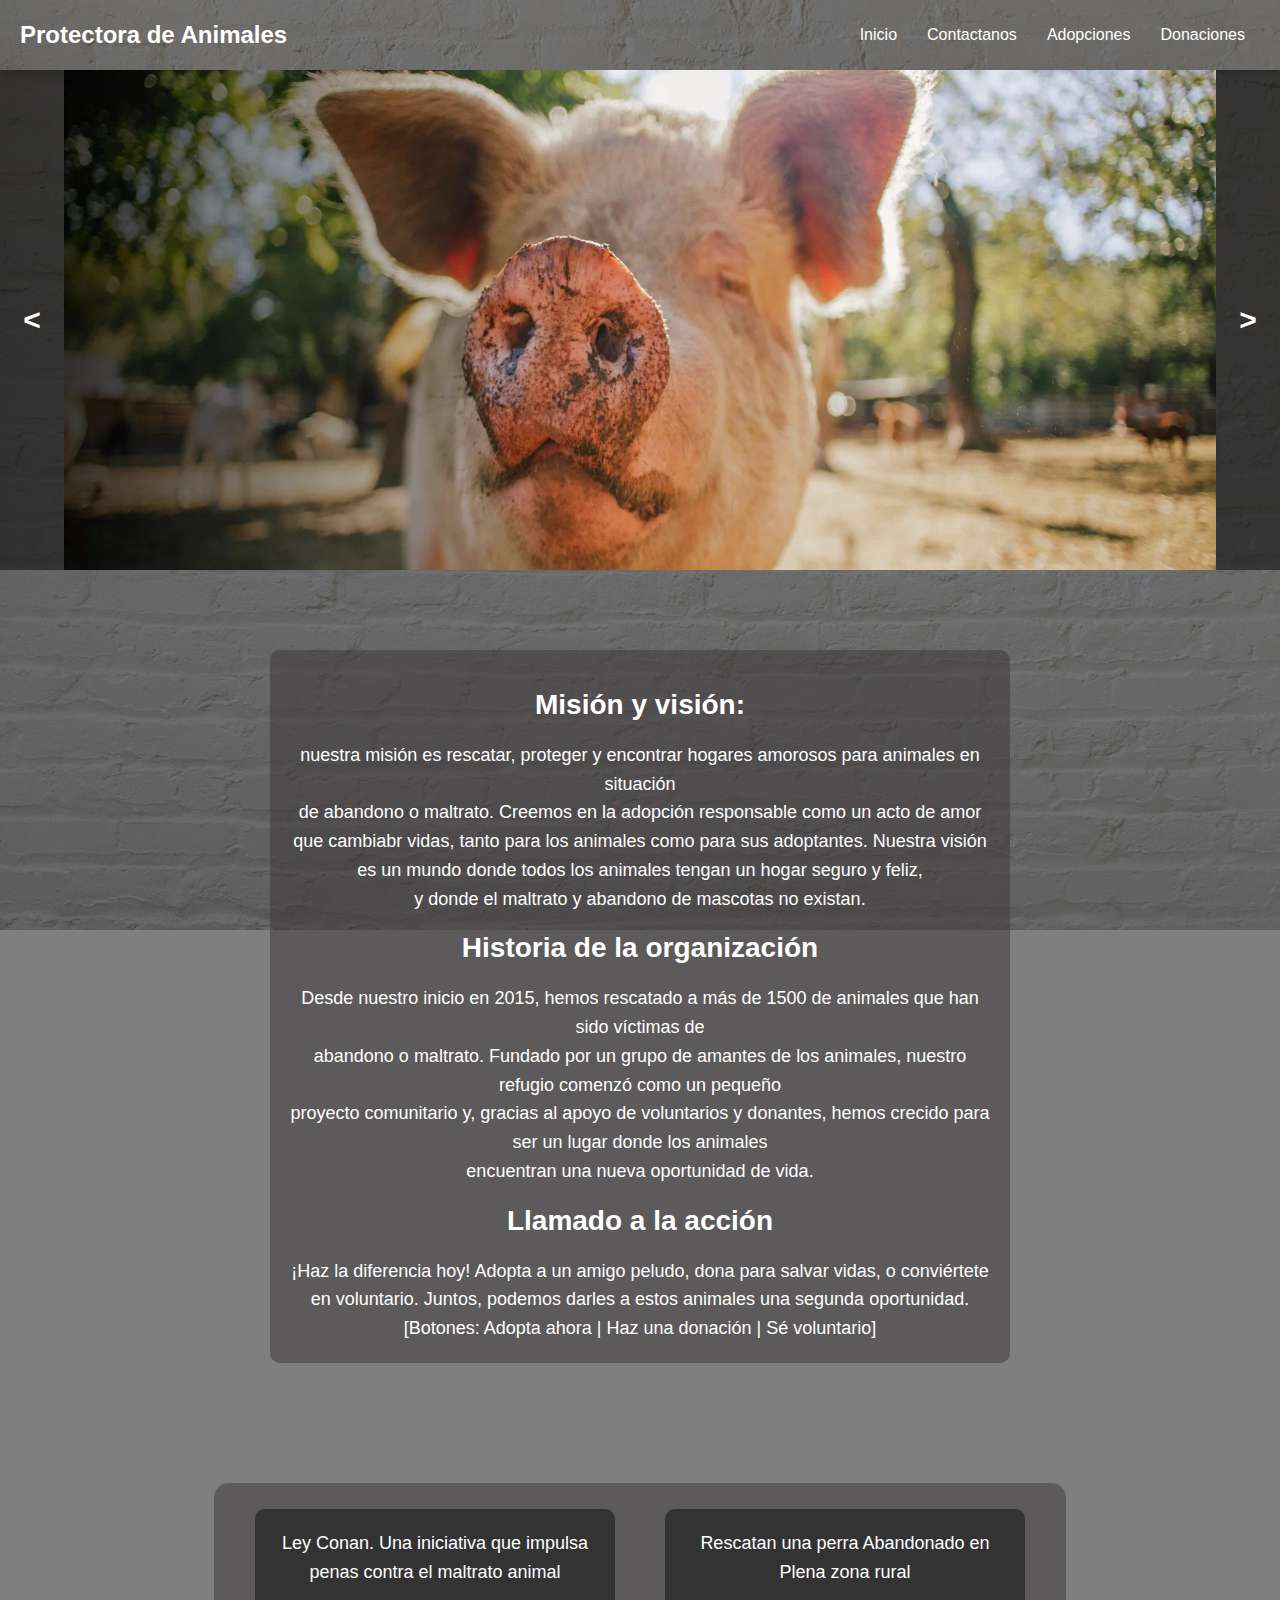
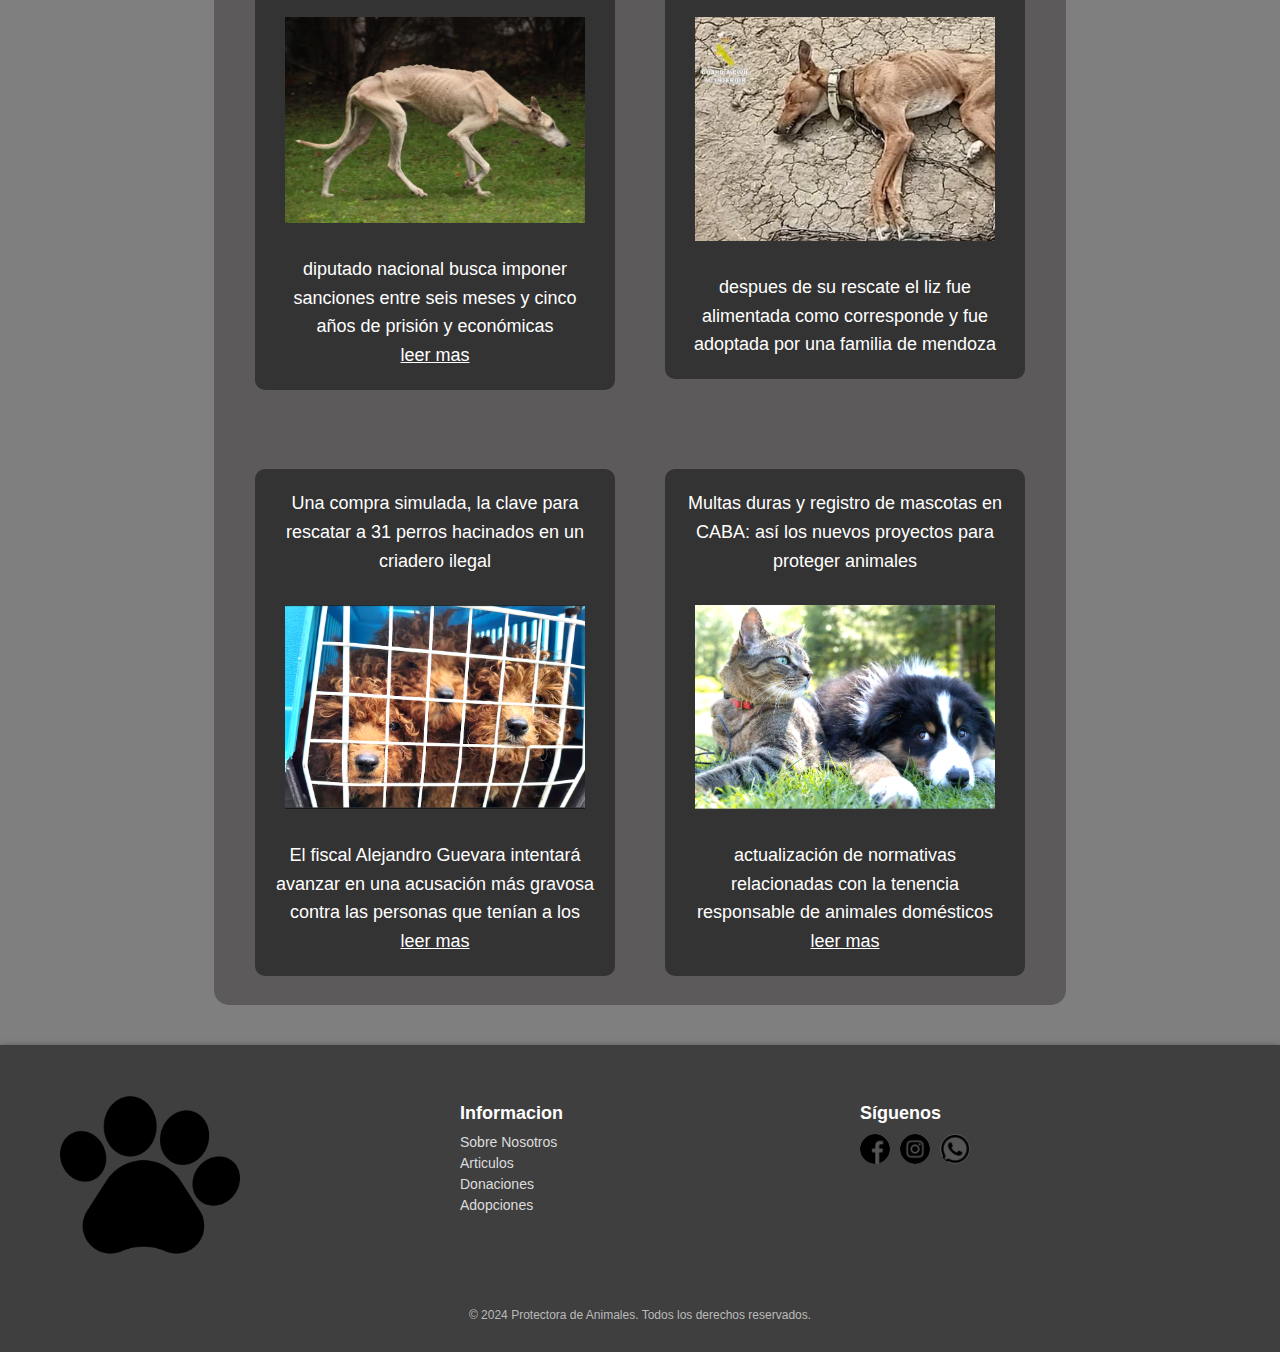
<file: index.html>
<!DOCTYPE html>
<html lang="en">
<head>
    <meta charset="UTF-8">
    <meta contenido="viewport" content="width=device-width, initial-scale=1.0">
    <title>Protectora de Animales</title>
    <link rel="stylesheet" href="/estilos/styles.css">
    <link rel="stylesheet" href="/estilos/articulos.css">
    <link rel="stylesheet" href="/estilos/carrusel.css">
    <link rel="stylesheet" href="/estilos/piePagina.css">
    <link rel="stylesheet" href="/estilos/cabecera.css">

    <link rel="icon" type="image/x-icon" href="/imagenes/logo/favicon.ico">



    
</head>
<body id="fondo">
    <header > 
       
        <nav class="navbar">

            <div class="logo">
                <a href="/index.html">Protectora de Animales</a>
            </div>
            <ul class="nav-links">
                <li><a href="/index.html">Inicio</a> </li>
                <li> <a href="#footer" id="contact-link">Contactanos</a></li>
                <li> <a href="/paginas/adopciones.html">Adopciones</a> </li>
                <li> <a href="/paginas/donaciones.html">Donaciones </a> </li>
            </ul>

        </nav> 
    </header>
    
      <div class="contenedor">

        <div class="botones">
            <div class="atras" > &#60 </div>

        </div>

        
            <img src="/imagenes/carrusel/img1.jpg" id="imagen" alt=""  >


        <div class="botones">
            <div class="adelante" > &#62 </div>

        </div>

      </div>
                
               


    <section id="sobreNosotros"> <!-- informacion de sitio-->
        
            <section >
                <article class="difuminado">
                    <h1 class="inicio-text">Misión y visión:</h1>
                    <p class="inicio-text">nuestra misión es rescatar, proteger y encontrar hogares amorosos para animales en situación <br>
                         de abandono o maltrato. Creemos en la adopción responsable como un acto de amor que cambiabr
                          vidas, tanto para los animales como para sus adoptantes. Nuestra visión es un mundo donde todos los animales tengan un hogar seguro y feliz,<br>
                           y donde el maltrato y abandono de mascotas no existan. </p>
            
                    <h1 class="inicio-text">Historia de la organización</h1>    
                    <p class="inicio-text">Desde nuestro inicio en 2015, hemos rescatado a más de 1500 de animales que han sido víctimas de <br>
                        abandono o maltrato. Fundado por un grupo de amantes de los animales, nuestro refugio comenzó como un pequeño <br>
                        proyecto comunitario y, gracias al apoyo de voluntarios y donantes, hemos crecido para ser un lugar donde los animales <br>
                         encuentran una nueva oportunidad de vida.</p>  
                         
                         <h1 class="inicio-text">Llamado a la acción</h1>
                         <p class="inicio-text">¡Haz la diferencia hoy! Adopta a un amigo peludo, dona para salvar vidas, o conviértete en voluntario. Juntos, podemos darles a estos animales una segunda oportunidad. [Botones: Adopta ahora | Haz una donación | Sé voluntario]
            
                         </p>
                </article>

            </section>
        
    </section>

   
    <section class="container" id="articulosvarios">

        <div class="box">   <!--articulo 1-->
            <article class="text-section">
                
                <p class="contenido">Rescatan una perra Abandonado en Plena zona rural</p>

                
                <img class="image" src="/imagenes/imagenes box/perro-zona-rural.png">

                <p>despues de su rescate el liz fue alimentada como corresponde y fue adoptada por una familia de mendoza</p>
            </article>
        </div>

        <div class="box">   <!--articulo 2-->
            <article class="text-section">
                
                <p class="contenido">Ley Conan. Una iniciativa que impulsa penas contra el maltrato animal</p>

                
                <img class="image" src="/imagenes/imagenes box/perro-desnutrido.png">

                <p>diputado nacional busca imponer sanciones entre seis meses y cinco años de prisión y económicas </p>
                <p><a href="https://www.lanacion.com.ar/sociedad/ley-conan-una-iniciativa-que-impulsa-penas-contra-el-maltrato-y-la-crueldad-animal-y-genera-debate-nid06072024/">leer mas</a></p>
            </article>
        </div>

        <div class="box">   <!--articulo 3-->
            <article class="text-section">
                
                <p class="contenido">Multas duras y registro de mascotas en CABA: así los nuevos proyectos para proteger animales</p>

                
                <img class="image" src="/imagenes/imagenes box/perro gato.png">

                <p>actualización de normativas relacionadas con la tenencia responsable de animales domésticos <a href="https://www.lanacion.com.ar/sociedad/multas-muy-duras-y-un-registro-de-mascotas-en-caba-asi-son-los-nuevos-proyectos-para-proteger-nid23082024/">leer mas</a></p>
            </article>
        </div>

        <div class="box">   <!--articulo 4-->
            <article class="text-section">
               

                <p class="contenido">Una compra simulada, la clave para rescatar a 31 perros hacinados en un criadero ilegal</p>

                
                <img class="image" src="/imagenes/imagenes box/perros-enjaulados.png">

                <p>El fiscal Alejandro Guevara intentará avanzar en una acusación más gravosa contra las personas que tenían a los <a href="https://www.lanacion.com.ar/seguridad/tras-una-investigacion-que-incluyo-una-compra-simulada-fueron-rescatados-31-perros-que-eran-nid08062024/">leer mas</a> </p>
            </article>
        </div>
        

    </section>


</section>



    

<footer id="footer">    <!--pie de pagina-->
    <div class="footer-container">
        <div class="footer-section">
            <img id="footerLogo" src="/imagenes/piePagina/huella.png" alt="">
        </div>
        <div class="footer-section">
            <h3>Informacion</h3>
            <ul>
                <li><a href="/index.html#sobreNosotros">Sobre Nosotros</a></li>
                <li><a href="/index.html#articulosvarios">Articulos</a></li>
                <li><a href="/paginas/donaciones.html">Donaciones</a></li>
                <li><a href="/paginas/adopciones.html">Adopciones</a></li>
            </ul>
        </div>
        <div class="footer-section">
            <h3>Síguenos</h3>
            <div class="social-icons">
                <a href="https://www.facebook.com"><img src="/imagenes/piePagina/facebook.png" alt="Facebook"></a>
                <a href="https://www.instagram.com"><img src="/imagenes/piePagina/instagram.png" alt="Instagram"></a>
                <a href="https://web.whatsapp.com"><img src="/imagenes/piePagina/whatsapp.png" alt="LinkedIn"></a>
            </div>
        </div>

    <div class="footer-bottom">
        <p>&copy; 2024 Protectora de Animales. Todos los derechos reservados.</p>
    </div>
</footer>

    <script src="scripts/carruselV2.js"></script>
    <script src="scripts/footer.js"></script>




</body>
</html>
</file>
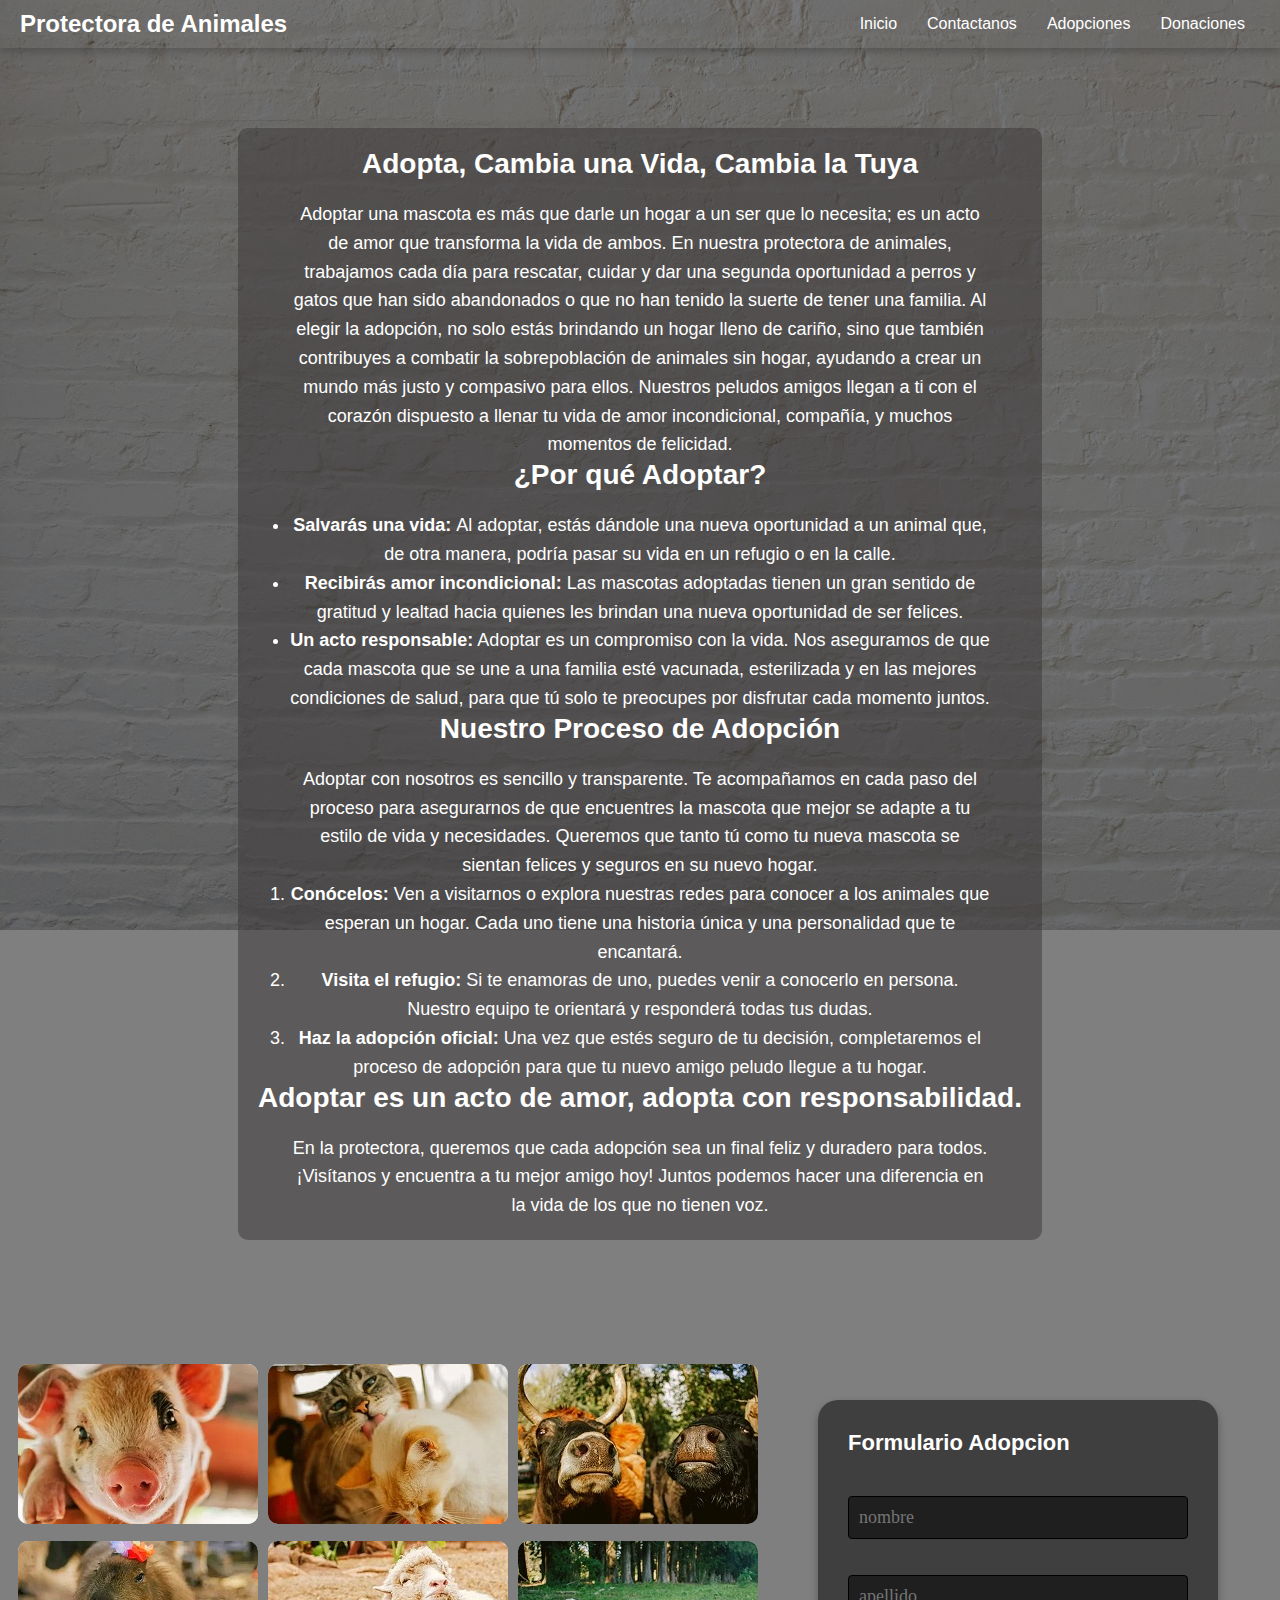
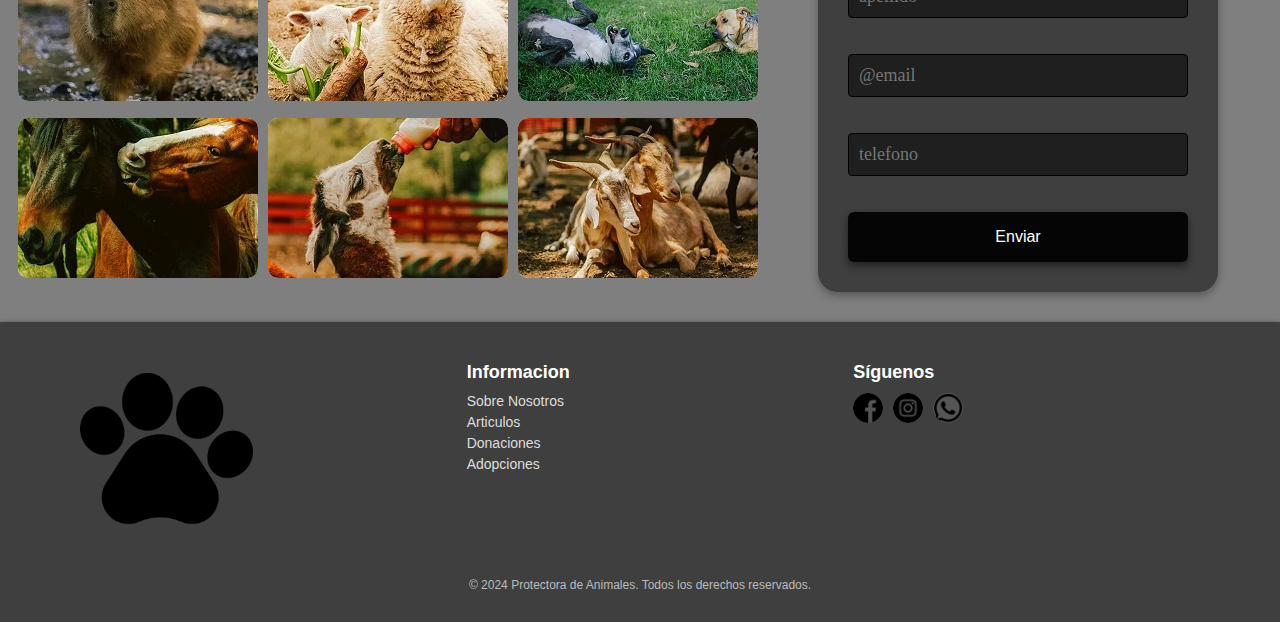
<file: paginas/adopciones.html>
<!DOCTYPE html>
<html lang="en">
<head>
    <meta charset="UTF-8">
    <meta name="viewport" content="width=device-width, initial-scale=1.0">
    <title>Adopciones</title>
    <link rel="stylesheet" href="/estilos/styles.css">
    <link rel="stylesheet" href="/estilos/articulos.css">
    <link rel="stylesheet" href="/estilos/formularios.css">
    <link rel="stylesheet" href="/estilos/piePagina.css">
    <link rel="stylesheet" href="/estilos/cabecera.css">
    <link rel="stylesheet" href="/estilos/tarjeta.css">
    <link rel="stylesheet" href="/estilos/mensajeEmergente.css">



    <link rel="icon" type="image/x-icon" href="/imagenes/logo/favicon.ico">

</head>
<body id="fondo">  
    <header > 
       
        <nav class="navbar">

            <div class="logo">
                <a href="/index.html">Protectora de Animales</a>
            </div>
            <ul class="nav-links">
                <li><a href="/index.html">Inicio</a> </li>
                <li> <a href="#footer" id="contact-link">Contactanos</a></li>
                <li> <a href="/paginas/adopciones.html">Adopciones</a> </li>
                <li> <a href="/paginas/donaciones.html">Donaciones </a> </li>
            </ul>

        </nav> 
    </header>
    

    


    <section >
        
        <section >
            <article  class="difuminado"><!--introduccion de pagina-->
                <h1 class="inicio-text">Adopta, Cambia una Vida, Cambia la Tuya</h1>
                <p class="inicio-text">Adoptar una mascota es más que darle un hogar a un ser que lo necesita;
                     es un acto de amor que transforma la vida de ambos. En nuestra protectora de animales,
                     trabajamos cada día para rescatar, cuidar y dar una segunda oportunidad a perros y gatos 
                     que han sido abandonados o que no han tenido la suerte de tener una familia.

                    Al elegir la adopción, no solo estás brindando un hogar lleno de cariño, sino que también
                    contribuyes a combatir la sobrepoblación de animales sin hogar, ayudando a crear un mundo más
                    justo y compasivo para ellos. Nuestros peludos amigos llegan a ti con el corazón dispuesto a llenar
                    tu vida de amor incondicional, compañía, y muchos momentos de felicidad.</p>
        
                <h1 class="inicio-text">¿Por qué Adoptar?</h1>    
                <ul>
                    <li>
                       <b> Salvarás una vida:  </b> Al adoptar, estás dándole una nueva oportunidad a un animal que, de otra manera,
                         podría pasar su vida en un refugio o en la calle.
                    </li>
                    <li>
                <b>Recibirás amor incondicional:</b>  Las mascotas adoptadas tienen un gran sentido de gratitud y lealtad hacia
                        quienes les brindan una nueva oportunidad de ser felices.
                    </li>
                    <li>
                    <b>Un acto responsable:</b>  Adoptar es un compromiso con la vida. Nos aseguramos de que cada mascota que se une a
                        una familia esté vacunada, esterilizada y en las mejores condiciones de salud, para que tú solo te preocupes
                        por disfrutar cada momento juntos.
                    </li>

                </ul>
                     
                <h1 class="inicio-text">Nuestro Proceso de Adopción</h1>
                     <p class="inicio-text">
                        Adoptar con nosotros es sencillo y transparente. Te acompañamos en cada paso del proceso para asegurarnos de 
                        que encuentres la mascota que mejor se adapte a tu estilo de vida y necesidades. Queremos que tanto tú como tu
                        nueva mascota se sientan felices y seguros en su nuevo hogar.
                     </p>

                     <ol>
                        <li>
                           <b> Conócelos:</b> Ven a visitarnos o explora nuestras redes para conocer a los animales que esperan un hogar. Cada uno 
                            tiene una historia única y una personalidad que te encantará.
                        </li>

                        <li> 
                            <b>Visita el refugio:</b> Si te enamoras de uno, puedes venir a conocerlo en persona. Nuestro equipo te orientará y responderá 
                            todas tus dudas.
                        </li>

                        <li>
                           <b>Haz la adopción oficial: </b>Una vez que estés seguro de tu decisión, completaremos el proceso de adopción para que tu nuevo amigo
                             peludo llegue a tu hogar. 
                        </li>
                     </ol>

                     <h1 class="inicio-text"> Adoptar es un acto de amor, adopta con responsabilidad.</h1>
                     <p class="inicio-text">
                        En la protectora, queremos que cada adopción sea un final feliz y duradero para todos. ¡Visítanos y encuentra a tu mejor amigo hoy! Juntos podemos
                         hacer una diferencia en la vida de los que no tienen voz.
                     </p>
            </article>

        </section>
    
</section>





<div class="formularioImagen">

    <div  class="conjuntoImagenes">

        <div class="columna" >

            <div class="tarjetasImagenes">
                <img src="/imagenes/tarjetero/puerco.jpg" alt="">
        
                <div class="tarjetero">
                    <p class="tarjeta__titulo">Pablo</p>
                    <p class="tarjeta__descripcion">Pablito fue traido por un grupo de rescatista de un matadero clandestino. Es muy simpatico y jugueton </p>
                </div>
            </div>
        
                <!--segunda imagen-->
        
                <div class="tarjetasImagenes">
                   <img src="/imagenes/tarjetero/capibara.jpg" alt="">
        
                    <div class="tarjetero">
                    <p class="tarjeta__titulo">Reina</p>
                    <p class="tarjeta__descripcion"> Es de Nordelta ,la encontramos en una calle del barrio con la patita rota. Hoy Reina recuperada disfruta de pasear</p>
                    </div>
                </div>
        
                <!--tercera imagen-->
        
                <div class="tarjetasImagenes">
                    <img src="/imagenes/tarjetero/cabaio.jpg" alt="">
        
                    <div class="tarjetero">
                    <p class="tarjeta__titulo">Negra y Morocha</p>
                    <p class="tarjeta__descripcion">Estas Yeguas fueron denunciadas por vecinos de la zona por el estado de desnutricion</p>
                    </div>
                </div>

        </div>

         <div class="columna" >
            
            <div class="tarjetasImagenes">
                <img src="/imagenes/tarjetero/michi.jpg" alt="">
        
                <div class="tarjetero">
                    <p class="tarjeta__titulo">Ciro y Persa</p>
                    <p class="tarjeta__descripcion">Dos hermanos que se encuentran ansiosos de cambiar la vida de una familia</p>
                </div>
                </div>
        
                <!--segunda imagen-->
        
                <div class="tarjetasImagenes">
                    <img src="/imagenes/tarjetero/oveja.jpg" alt="">
        
                    <div class="tarjetero">
                    <p class="tarjeta__titulo">Monica</p>
                    <p class="tarjeta__descripcion">Monica estaria encantada de tener una tia o tio que la Apadrine</p>
                    </div>
                </div>
        
                <!--tercera imagen-->
        
                <div class="tarjetasImagenes">
                    <img src="/imagenes/tarjetero/bichito.jpg" alt="">
        
                    <div class="tarjetero">
                    <p class="tarjeta__titulo">Tito</p>
                    <p class="tarjeta__descripcion"> Tito el mas pequeño que nos acompaña </p>
                    </div>
                </div>

        </div>

        <div class="columna" >
            
            <div class="tarjetasImagenes">
                <img src="/imagenes/tarjetero/vaca.jpg" alt="">
        
                <div class="tarjetero">
                    <p class="tarjeta__titulo">Toro</p>
                    <p class="tarjeta__descripcion">Paso toda su vida en un pequeño corral.Un dia un grupo de rescatista llego y Toro descubrio la bondad de manos humanas</p>
                </div>
                </div>
        
                <!--segunda imagen-->
        
                <div class="tarjetasImagenes">
                   <img src="/imagenes/tarjetero/perroviejito.jpg" alt="">
        
                    <div class="tarjetero">
                    <p class="tarjeta__titulo">Gordo y Barbucha</p>
                    <p class="tarjeta__descripcion">Perros callejeros rescatados .Aprendieron a confiar y jugar sin miedo</p>
                    </div>
                </div>
        
                <!--tercera imagen-->
        
                <div class="tarjetasImagenes">
                   <img src="/imagenes/tarjetero/mascabritos.jpg" alt="">
        
                    <div class="tarjetero">
                    <p class="tarjeta__titulo">Kike y Felipe</p>
                    <p class="tarjeta__descripcion">Ambos convivian en excelentes condiciones en una granja.Tras fallecer su antiguo dueño ,fueron acogidos por nuestro equipo</p>
                    </div>
                </div>

        </div>

        

  

    </div>


    <div class="form-registro">
            <form id="form-registro" novalidate autocomplete="off">
                <h4>Formulario Adopcion</h4>
                <input class="controls" type="text" name="name" id="name" placeholder="nombre" required>
                <span class="error" id="nameError"></span>

                <input class="controls" type="text" name="apellido" id="apellido" placeholder="apellido" required>
                <span class="error" id="apellidoError"></span>

                <input class="controls" type="email" name="email" id="email" placeholder="@email" >
                <span class="error" id="emailError"></span>

                <input class="controls" type="tel" name="telefono" id="telefono" placeholder="telefono" maxlength="11" required>
                <span class="error" id="telefonoError"></span>


                <input class="boton" type="submit" value="Enviar">
                
            </form>
            
            
    </div>

        
    <div class="feedback" id="feedback" style="font-style: italic;"> En breve estaremos estaremos en contacto <span id="nombre-feedback"></span> nos comunicaremos a tu numero de telefono <span id="telefono-feedback"></span>  </div>

    

      

        

    </div>
</div>




    <footer id="footer"><!--pie de pagina-->
        <div class="footer-container">
            <div class="footer-section">
                <img id="footerLogo" src="/imagenes/piePagina/huella.png" alt="">
            </div>
            <div class="footer-section">
                <h3>Informacion</h3>
                <ul>
                    <li><a href="/index.html#sobreNosotros">Sobre Nosotros</a></li>
                    <li><a href="/index.html#articulosvarios">Articulos</a></li>
                    <li><a href="/paginas/donaciones.html">Donaciones</a></li>
                    <li><a href="/paginas/adopciones.html">Adopciones</a></li>
                </ul>
            </div>
            <div class="footer-section">
                <h3>Síguenos</h3>
                <div class="social-icons">
                    <a href="https://www.facebook.com"><img src="/imagenes/piePagina/facebook.png" alt="Facebook"></a>
                    <a href="https://www.instagram.com"><img src="/imagenes/piePagina/instagram.png" alt="Instagram"></a>
                    <a href="https://web.whatsapp.com"><img src="/imagenes/piePagina/whatsapp.png" alt="LinkedIn"></a>
                </div>
            </div>

        <div class="footer-bottom">
            <p>&copy; 2024 Protectora de Animales. Todos los derechos reservados.</p>
        </div>
    </footer>






    <script src="/scripts/footer.js"></script>
    <script src="/scripts/formulario.js"></script>
    <!--   <script src="/scripts/mensajeEmergente.js"></script> 
 -->
    
</body>
</html>
</file>
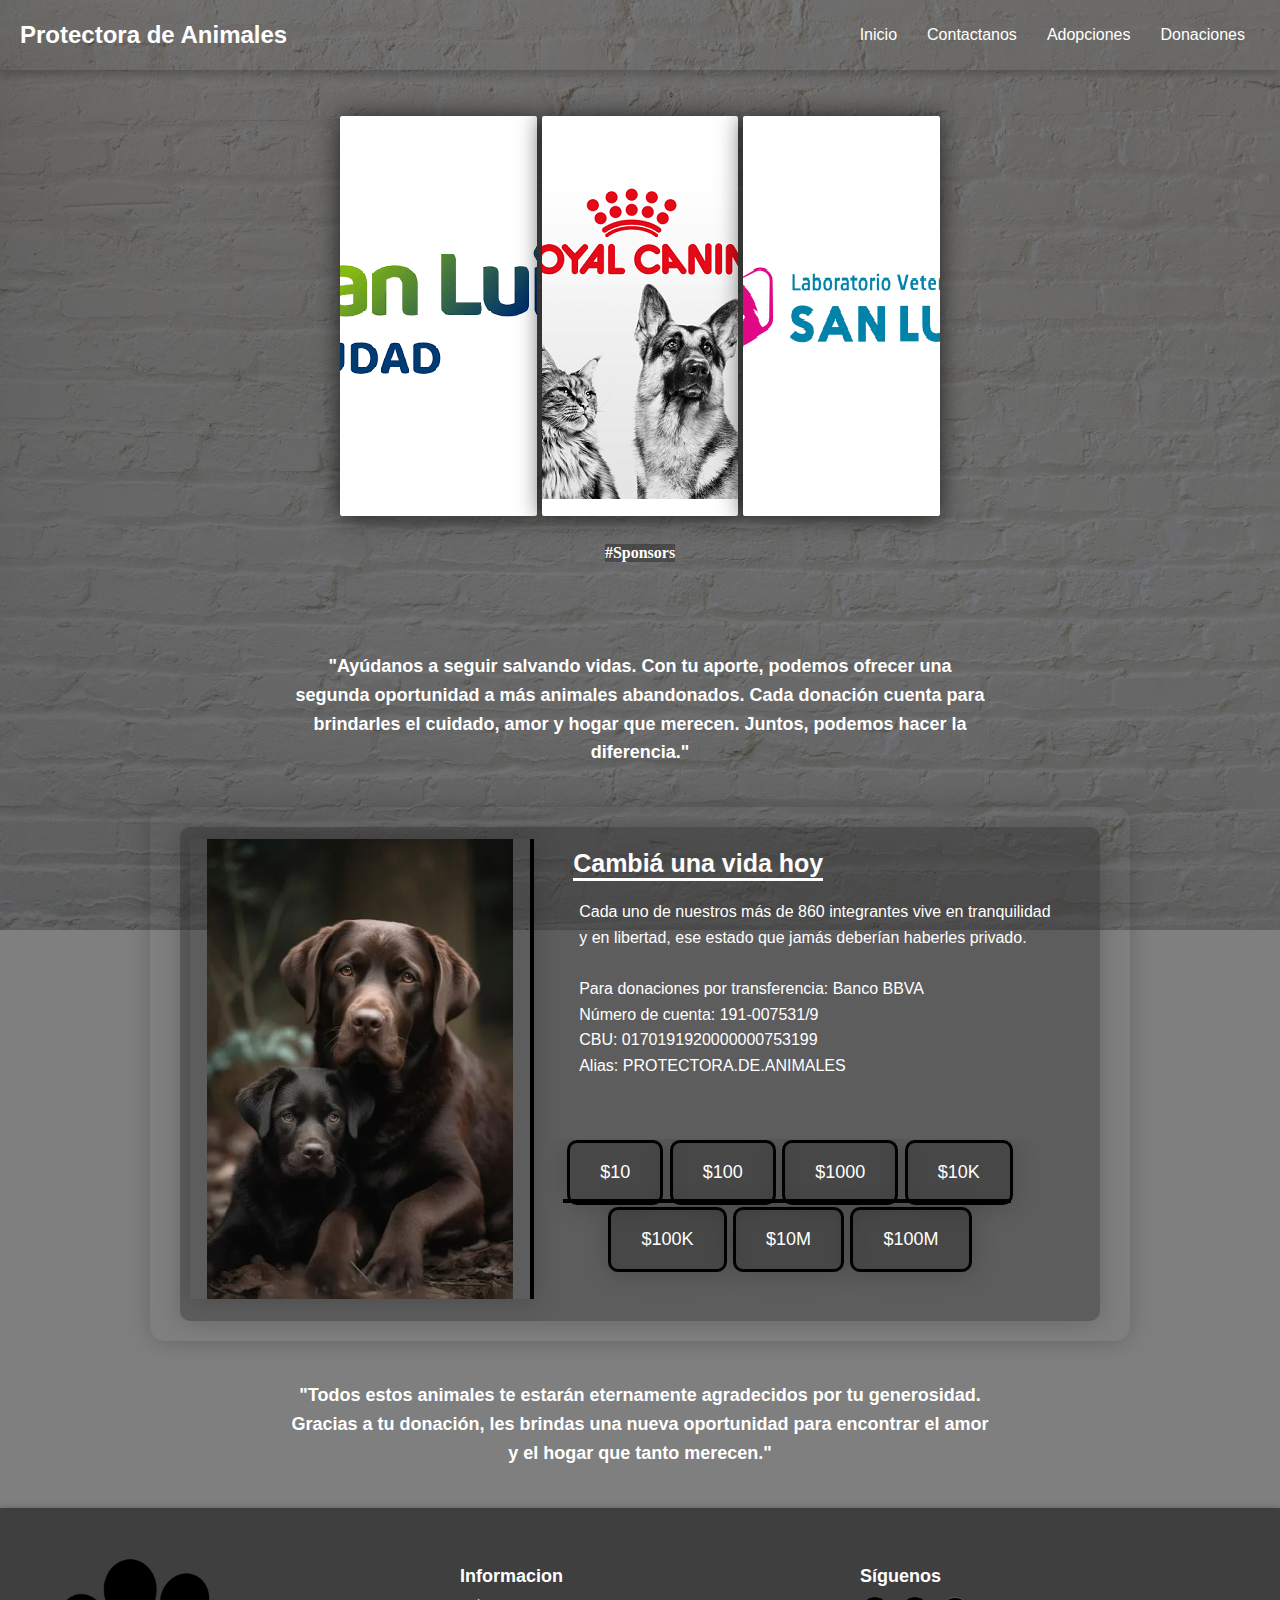
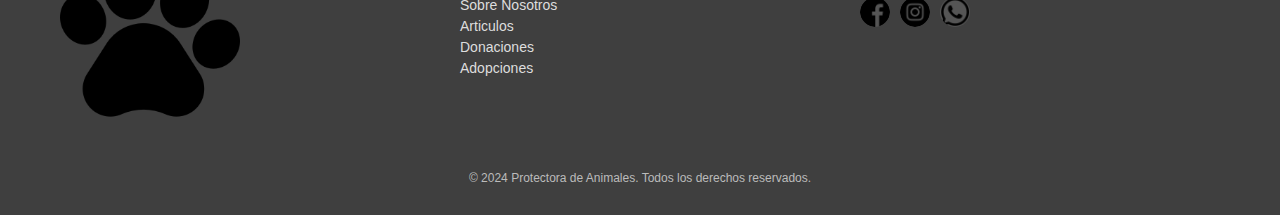
<file: paginas/donaciones.html>
<!DOCTYPE html>
<html lang="en">
<head>
    <meta charset="UTF-8">
    <meta name="viewport" content="width=device-width, initial-scale=1.0">
    <title>Donaciones</title>
    <link rel="stylesheet" href="/estilos/styles.css">
    <link rel="stylesheet" href="/estilos/carrusel.css">
    <link rel="stylesheet" href="/estilos/piePagina.css">
    <link rel="stylesheet" href="/estilos/cabecera.css">
     <link rel="stylesheet" href="/estilos/tarjeta2.css">
     <link rel="stylesheet" href="/estilos/tarjetaHover.css">

    
</head>
<body id="fondo" >
    <header> 
       
        <nav class="navbar">  <!--navegador-->

            <div class="logo">
                <a href="/index.html">Protectora de Animales</a>
            </div>
            <ul class="nav-links">
                <li><a href="/index.html">Inicio</a> </li>
                <li> <a href="#footer" id="contact-link">Contactanos</a></li>
                <li> <a href="/paginas/adopciones.html">Adopciones</a> </li>
                <li> <a href="/paginas/donaciones.html">Donaciones </a> </li>
                
            </ul>

        </nav> 
    </header>

    <section>

    </section>

    <div class="tarjetaHover">
        <a href="https://sanluislaciudad.gob.ar/"><img src="/imagenes/tarjetero/municipal.png" alt=""></a>
        <a href="https://www.royalcanin.com/ar"><img src="/imagenes/tarjetero/royal.png" alt=""></a>
        <a href="https://labsanluis.cl/"><img src="/imagenes/tarjetero/veterinaria.png" alt=""></a>
    </div>

    <h4 style="font-family: cursive;     background-color: rgba(0, 0, 0, 0.3);
">#Sponsors</h4>

    <section style="padding-top: 50px;">
        <p>

            <b>"Ayúdanos a seguir salvando vidas. Con tu aporte, podemos ofrecer una segunda oportunidad
             a más animales abandonados. Cada donación cuenta para brindarles el cuidado, amor y hogar que
              merecen. Juntos, podemos hacer la diferencia."
            
            </b> </p>
    </section>
   

    <section class="contenedor">

        <div class="card">   
            <div class="card_image">
                <a><img class="image" src="/imagenes/tarjetero/perritos.webp" alt=""></a>
            </div>
            <div class="card_text">

                <h3>Cambiá una vida hoy</h3>
                <p>Cada uno de nuestros más de 860 integrantes vive en tranquilidad y en libertad, ese estado que jamás deberían haberles privado. <br></tr>
                    <br>
                    Para donaciones por transferencia: Banco BBVA <br>
                    Número de cuenta: 191-007531/9 <br>
                    CBU: 0170191920000000753199 <br>
                    Alias: PROTECTORA.DE.ANIMALES</p>
                

            </div>

            <div class="buttons">    
                
                <button class="button"><p class="dinero">$10</p></button>
                <button class="button"><p class="dinero">$100</p></button>
                <button class="button"><p class="dinero">$1000</p></button>
                <button class="button"><p class="dinero">$10K</p></button>
                <button class="button"><p class="dinero">$100K</p></button>
                <button class="button"><p class="dinero">$10M</p></button>
                <button class="button"><p class="dinero">$100M</p></button>
            </div>
            
        </div>

     
       
    </section>



    <section>
        <p><b>"Todos estos animales te estarán eternamente agradecidos por tu generosidad. 
            Gracias a tu donación, les brindas una nueva oportunidad para encontrar el amor
             y el hogar que tanto merecen."</b></p>
    </section>


    

    <footer id="footer"> <!-- pie de pagina-->
        <div class="footer-container">
            <div class="footer-section">
                <img id="footerLogo" src="/imagenes/piePagina/huella.png" alt="">
            </div>
            <div class="footer-section">
                <h3>Informacion</h3>
                <ul>
                    <li><a href="/index.html#sobreNosotros">Sobre Nosotros</a></li>
                    <li><a href="/index.html#articulosvarios">Articulos</a></li>
                    <li><a href="/paginas/donaciones.html">Donaciones</a></li>
                    <li><a href="/paginas/adopciones.html">Adopciones</a></li>
                </ul>
            </div>
            <div class="footer-section">
                <h3>Síguenos</h3>
                <div class="social-icons">
                    <a href="https://www.facebook.com"><img src="/imagenes/piePagina/facebook.png" alt="Facebook"></a>
                    <a href="https://www.instagram.com"><img src="/imagenes/piePagina/instagram.png" alt="Instagram"></a>
                    <a href="https://web.whatsapp.com"><img src="/imagenes/piePagina/whatsapp.png" alt="LinkedIn"></a>
                </div>
            </div>

        <div class="footer-bottom">
            <p>&copy; 2024 Protectora de Animales. Todos los derechos reservados.</p>
        </div>
    </footer>

    <script src="/scripts/carruselV2.js"></script>
    <script src="/scripts/footer.js"></script>
    <script src="/scripts/formulario.js"></script>
</body>
</html>
</file>
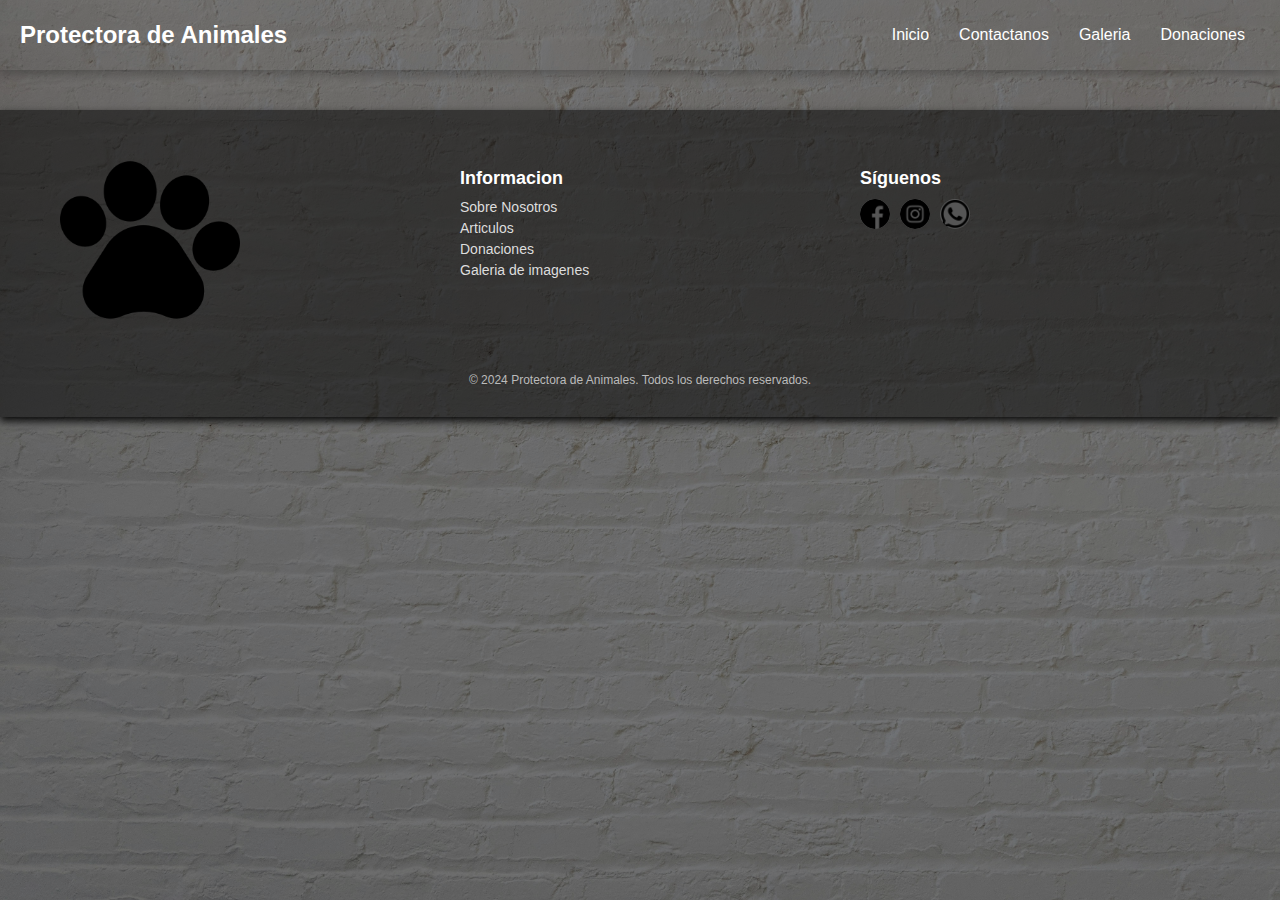
<file: paginas/galeria.html>
<!DOCTYPE html>
<html lang="en">
<head>
    <meta charset="UTF-8">
    <meta name="viewport" content="width=device-width, initial-scale=1.0">
    <title>Galeria</title>
    <link rel="stylesheet" href="/estilos/piePagina.css">
    <link rel="stylesheet" href="/estilos/styles.css">
    <link rel="stylesheet" href="/estilos/cabecera.css">

    <link rel="icon" type="image/x-icon" href="/imagenes/logo/favicon.ico">


</head>
<body id="fondo">
    <header > <!--navegador-->
       
        <nav class="navbar">

            <div class="logo">
                <a href="#footer">Protectora de Animales</a>
            </div>
            <ul class="nav-links">
                <li><a href="/index.html">Inicio</a> </li>
                <li> <a href="#footer" id="contact-link">Contactanos</a></li>
                <li> <a href="/paginas/galeria.html">Galeria</a> </li>
                <li> <a href="/paginas/donaciones.html">Donaciones </a> </li>
            </ul>

        </nav> 
    </header>
    
    <section> <!--formulario de donaciones-->
        
    </section>


    <footer id="footer"><!--pie de pagina-->
        <div class="footer-container">
            <div class="footer-section">
                <img id="footerLogo" src="/imagenes/piePagina/huella.png" alt="">
            </div>
            <div class="footer-section">
                <h3>Informacion</h3>
                <ul>
                    <li><a href="/index.html#sobrenosotros">Sobre Nosotros</a></li>
                    <li><a href="/index.html#articulosvarios">Articulos</a></li>
                    <li><a href="/paginas/donaciones.html">Donaciones</a></li>
                    <li><a href="#">Galeria de imagenes</a></li>
                </ul>
            </div>
            <div class="footer-section">
                <h3>Síguenos</h3>
                <div class="social-icons">
                    <a href="https://www.facebook.com"><img src="/imagenes/piePagina/facebook.png" alt="Facebook"></a>
                    <a href="https://www.instagram.com"><img src="/imagenes/piePagina/instagram.png" alt="Instagram"></a>
                    <a href="https://web.whatsapp.com"><img src="/imagenes/piePagina/whatsapp.png" alt="LinkedIn"></a>
                </div>
            </div>

        <div class="footer-bottom">
            <p>&copy; 2024 Protectora de Animales. Todos los derechos reservados.</p>
        </div>
    </footer>

    <script src="/scripts/footer.js"></script>

</body>
</html>
</file>
<file: estilos/styles.css>
*{
    color: #fff;
    font-family:'Lucida Sans', 'Lucida Sans Regular', 'Lucida Grande', 'Lucida Sans Unicode', Geneva, Verdana, sans-serif;
    scrollbar-width: none;

}

body {
    margin: 0;
    padding: 0;
    background-color: #1e1e1e; /* Fondo oscuro */
    justify-items: center;
    

}


#fondo {
    /*background-image: url(/imagenes/fondos/patitas-fondo.png);*/
    /*background: linear-gradient(90deg, #243b55, #141e30);
   */
   
   
    background: url('/imagenes/fondos/joe-woods-4Zaq5xY5M_c-unsplash.jpg') no-repeat center center fixed;
    background-size: cover;
    background-color: rgba(0, 0, 0, 0.5); /* Capa de oscurecimiento */
    background-blend-mode: darken; /* Mezcla la capa oscura con la imagen */
    color: #ffffff; /* Texto blanco para contraste */

}




/* Section styles */
section {
    text-align: center;
    
    margin: 40px 0;

}

section h1 {
    font-size: 28px;
    margin-bottom: 20px;
}

section p {
    font-size: 18px;
    max-width: 700px;
    margin: 0 auto;
    line-height: 1.6;
    
}

section ul{
    font-size: 18px;
    max-width: 700px;
    margin: 0 auto;
    line-height: 1.6;
}

section ol{
    font-size: 18px;
    max-width: 700px;
    margin: 0 auto;
    line-height: 1.6;
}

/* Botones */
button {
    background-color: #8e44ad;
    border: none;
    padding: 15px 30px;
    color: white;
    font-size: 16px;
    cursor: pointer;
    border-radius: 5px;
    margin: 20px 10px;
    transition: background-color 0.3s ease;
}

button:hover {
    background-color: #252222f0;
}

/* Aside and Article */
aside, article {
    background-color: #333;
    padding: 20px;
    margin: 20px;
    border-radius: 10px;
}

/* aside h2, article h2 {
    color: #f39c12; /* Color naranja dorado */



.inicio-text {
    /*color: #060606;*/
    color: #fff;

    
}

.difuminado {

    background-color: rgba(57, 54, 54, 0.5)

}

.container {
    background-color: rgba(57, 54, 54, 0.5);
    padding: 1px;
    align-items: stretch;
    border-radius: 15px;
    display: flex;
    flex-direction: row-reverse;
    flex-wrap: wrap;
    justify-content: center;
    
    width: 850px;
}

.box {
    font-size: 10px;
    text-align: center;
    margin: 5px;
    

    width: 400px;
    height: 550px;
}

.box :hover {
   cursor: pointer;
   transform: scale(1.05,1.05);
   transition: transform 0.3s ease;
}

.formularioImagen{

    width: 100%;
    margin: 20px;
    padding:10px;
    display: flex;
    flex-wrap: wrap;

}
.conjuntoImagenes{
    width: 60%;
    display: flex;

    padding: 10px;

    justify-content: center;
    gap: 10px;

}


 .columna{
    display: flex;
    flex-wrap: wrap;
    justify-content: center;
    align-items: center;
    gap: 10px;
}
</file>
<file: estilos/articulos.css>
/* Estilo general del cuerpo */
body {
    display: flex;
    flex-direction: column;
    justify-content: center;
    align-items: center;
    
    margin: 0;
    font-family: Arial, sans-serif;
    

}

.section-articulos {
    background-color:#2c3e50 ;
    

}



.image {
    width: 300px;
    overflow: hidden;
    padding-bottom: 30px;
}



.titulo {
    box-sizing: border-box;
    max-width: 400px;
}

.contenido  {
    padding-bottom: 30px;
}
</file>
<file: estilos/carrusel.css>
#imagen{
    height: 500px;
    
}
 .contenedor img{

    width: 90%;

}


.contenedor{


     
    width: 100%;
    display: flex;

   
    
}



.botones{
    display: flex;
    align-items: center;
    justify-content: center;

    font-size: 30px;
    width: 70px;
    height: 500px;
    line-height: 70px;
    background-color: rgba(0, 0,0,0.5);
    text-align: center;
    
    font-weight: bold;

    color: #fff;
    -webkit-transition: all .3s ease;
    -o-transition: all .3s ease;
    transition: all .3s ease;

}


.botones:hover{
    cursor: pointer;

}
.atras{
left: 2%; 

}
.adelante{
right: 2%;
}

.atras:hover{
    color: #f0a500;

}

.adelante:hover{
    color: #f0a500;

}

/*
.section-carrusel{
    
    border: 2px solid red;
}

.contenedor{
    border: 2px solid violet;
    display: flex;
    
    align-items:center;

    width: 100%;


}

.botones{
    border: 2px solid rgb(255, 247, 0);
}

.botones:hover{
    cursor: pointer;
    transform: scale(1.2,1.2);
}

#imagen{
    border: 4px solid green;
}
*/

/*
 .section-carrusel{
    display: flex;
    flex-direction: row;
    margin-top: 20px;
    gap: 20px;
    padding-left: 10px;
    padding-right: 10px;
}
div .contenedor{
    flex: 1;
    width: 50%;
    position: relative;
    height: 500px;
    border-radius: 20px;
    height: 600px;

}
.botones{
    z-index: 1;
    font-size: 30px;
    width: 70px;
    height: 30%;
    line-height: 70px;
    background-color: rgba(0,0,0,0.7);
    text-align: center;
    font-weight: 900;
    position: absolute;
    color:  #fff;
    box-shadow: 0 0 10px rgba(2, 2, 2, 0.6);
    -webkit-transition: all .3s ease;
    -o-transition: all .3s ease;
    transition: all .3s ease;
}
.botones:hover{
    cursor: pointer;
    transform: scale(1.2,1.2);
}
#imagen{
    border-radius: 20px;
    width: 100%;
    height: 100%;
    opacity: 0.9;

}
.adelante{
    left: 2%;
    top: calc(50% - 70px);

}
.atras{
    right: 2%;
    top: calc(50% - 70px);

}*/
</file>
<file: estilos/piePagina.css>
footer {
    background-color: rgba(0, 0, 0, 0.5);
    color: #fff;
    padding: 20px 0;
    font-size: 14px;
    width: 100%;
    box-shadow: 0 4px 8px rgba(0, 0, 0, 0.9);
}

.footer-container {
    display: flex;
    flex-wrap: wrap;
    justify-content: space-between;
    max-width: 1200px;
    margin: auto;
    padding: 0 20px;
}

.footer-section {
    flex: 1;
    min-width: 250px;
    margin: 20px ;
}

#footerLogo{
    width: 50%;
    height: auto;
}

.footer-section h3 {
    font-size: 18px;
    margin-bottom: 10px;
}

.footer-section p, .footer-section ul, .footer-section form {
    margin: 0;
    padding: 0;
}

.footer-section ul {
    list-style: none;
}

.footer-section ul li {
    margin-bottom: 5px;
}

.footer-section ul li a {
    color: #ddd;
    text-decoration: none;
}

.footer-section ul li a:hover {
    text-decoration: underline;
    color: #9a9589;

}

.social-icons {
    display: flex;
    gap: 10px;
}



.social-icons a {
    display: inline-block;
    width: 30px;
    height: 30px;
    background-color: #555;
    border-radius: 50%;
    text-align: center;
    line-height: 30px;
}

.social-icons a img {
    width: 100%;
    height: auto;
    border-radius: 50%;
}

.footer-section form {
    display: flex;
    gap: 5px;
    margin-top: 10px;
}

.footer-section input {
    flex: 1;
    padding: 8px;
    border: none;
    border-radius: 5px;
}

.footer-section button {
    padding: 8px;
    background-color: #555;
    border: none;
    border-radius: 5px;
    cursor: pointer;
    color: #fff;
}

.footer-section button:hover {
    background-color: #777;
}

.footer-bottom {
    width: 100%;

    text-align: center;
    padding: 10px;
    margin-top: 10px;
}

.footer-bottom p {
    margin: 0;
    font-size: 12px;
    color: #bbb;
}
</file>
<file: estilos/cabecera.css>
/* Estilo general del header */
header {
    height: auto;
    width: 100%;
    padding: 10px 0;
    box-shadow: 0 4px 8px rgba(0, 0, 0, 0.2);
}

/* Navbar */
.navbar {
    display: flex;
    justify-content: space-between;
    align-items: center;
    max-width: 1600px;
    margin: 0 auto;
    padding: 0 20px;
}

.logo img{
    height: 70px;
    box-shadow: 0 4px 8px rgba(0, 0, 0, 0.2);

}

/* Logo */
.logo a {
    text-decoration: none;
    color: #fff;
    font-size: 24px;
    font-weight: bold;
}

/* Estilo de las listas */
.nav-links {
    list-style: none;
    display: flex;
}

.nav-links li {
    margin: 0 15px;
}

.nav-links a {
    text-decoration: none;
    color: #fff;
    font-size: 16px;
    transition: color 0.3s ease;
}

.nav-links a:hover {
    color: #9a9589;
}
</file>
<file: estilos/formularios.css>
*{
    margin: 0;
    padding: 0;
    box-sizing: border-box;
}

.form-registro {
    width: 400px;
    background-color: rgba(0, 0, 0, 0.5);

    padding: 30px;
    margin: auto;
    margin-top: 50px;
    border-radius: 20px;
    text-align: center;
    box-shadow: 0 4px 8px rgba(0, 0, 0, 0.3);


}

.form-registro h4 {
    font-size: 22px;
    margin-bottom: 20px;
}

.controls {
    width: 100%;
    background-color: rgba(0, 0, 0, 0.5);
    margin-top: 20px;

    padding: 10px;
    border-radius: 4px;
    margin-bottom: 16px;
    border: 1px solid rgb(0, 0, 0);
    font-family: 'calibri';
    font-size: 18px;

}

.form-registro p {
    height: 40px;
    text-align: center;
    font-size: 18px;
    margin-bottom: 30px;

}

.form-registro a {
    color: white;
    text-decoration: none;
}

.form-registro a:hover {
    color: white;
    text-decoration: underline;
}

.form-registro .boton {
    width: 100%;
    background-color: rgb(5, 5, 6) ;
    border: none;
    padding: 16px;
    font-size: 16px;
    border-radius: 6px;
    box-shadow: 0 4px 8px rgba(0, 0, 0, 0.5);

}

.boton:hover{
    background-color: #0000009d;

}


.feedback {
    
    margin-top: 15px;
    padding: 10px;
    height: auto;
    width: 100%;
    display: none;  
    text-align-last: center;
    border-radius: 15px;
    background-color: rgba(0, 0, 0, 0.5);
    position: relative;
    align-content: center;
    align-items: center;
    justify-content: center;
    justify-items: center;

}
.feedback p {
    /*
    margin-top: 15px;
    margin-bottom: 15px;*/
}

.error span {
    
    padding: 16px;

    
}

.error  {
    color: rgb(224, 12, 12);

}

.boton {
    margin-top: 20px;
}

#form-registro{
    text-align: left;
   
}
</file>
<file: estilos/tarjeta.css>
/* From Uiverse.io by gharsh11032000 */ 
.tarjetasImagenes {
    gap: 10px;

    position: relative;
    width: 240px;
    height: 160px;
    background-color: #f2f2f2;
    border-radius: 10px;
    display: flex;
    align-items: center;
    justify-content: center;
    overflow: hidden;
    perspective: 1000px;
    transition: all 0.6s cubic-bezier(0.175, 0.885, 0.32, 1.275);
  }
  
  .tarjetasImagenes svg {
    width: 48px;
    fill: #333;
    transition: all 0.6s cubic-bezier(0.175, 0.885, 0.32, 1.275);
  }
  
  .tarjetasImagenes:hover {
    transform: scale(1.05);
    box-shadow: 0 8px 16px rgba(255, 255, 255, 0.2);
  }
  
  .tarjetero {

    position: absolute;
    top: 0;
    left: 0;
    width: 100%;
    height: 100%;
    padding: 20px;
    box-sizing: border-box;
    background-color: #f2f2f2;
    transform: rotateX(-90deg);
    transform-origin: bottom;
    transition: all 0.6s cubic-bezier(0.175, 0.885, 0.32, 1.275);
  }
  
  .tarjetasImagenes:hover .tarjetero {
    transform: rotateX(0deg);
  }
  
  .tarjeta__titulo {
    margin: 0;
    font-size: 24px;
    color: #333;
    font-weight: 700;
  }
  
  .tarjetasImagenes:hover img {
    scale: 0;
  }
  
  .tarjeta__descripcion {
    margin: 10px 0 0;
    font-size: 14px;
    color: #777;
    line-height: 1.4;
  }
</file>
<file: estilos/mensajeEmergente.css>
/* .modelo {
    display: none; 
    position: fixed;
    top: 50%;
    left: 50%;
    transform: translate(-50%, -50%);
    background-color:rgba (0, 0, 0, 0.2);
    padding: 20px;
    border-radius: 8px;
    box-shadow: 0 4px 8px rgba(0, 0, 0, 0.2);
    z-index: 1000;
    width: 300px;
    text-align: center;
}

.mensajeEmergente {
    display: none;
    position: fixed;
    top: 36%;
    left: 37%;
    width: 400px;
    height: 200px;
    background-color: rgba(0, 0, 0, 0.7);
    z-index: 500;
}

button {
    margin-top: 20px;
    padding: 10px;
    cursor: pointer;
} */

.modelo {
    display: none; /* Oculto por defecto */
    position: fixed;
    top: 50%;
    left: 50%;
    transform: translate(-50%, -50%);
    background-color: rgba(0, 0, 0, 0.2); /* Corregido aquí */
    padding: 20px;
    border-radius: 8px;
    box-shadow: 0 4px 8px rgba(0, 0, 0, 0.2);
    z-index: 1000;
    width: 300px;
    text-align: center;
}

.mensajeEmergente {
    display: none;
    position: fixed;
    top: 36%;
    left: 37%;
    width: 400px;
    height: 200px;
    background-color: rgba(0, 0, 0, 0.7);
    z-index: 500;
}

button {
    margin-top: 20px;
    padding: 10px;
    cursor: pointer;
}
</file>
<file: estilos/tarjeta2.css>
.contenedor {
    display: flex;
    flex-direction: column;
    flex-wrap: wrap;
    align-items: center;

    width: 980px;
    height: auto;
    box-shadow: 0 1px 25px rgba(0,0,0,0.2);
    border-radius: 15px;
    
    
    
    
    
}


.card {
    width: 900px;
    height: 470px;
    box-shadow: 0 1px 25px rgba(0,0,0,0.2);
    background-color: rgba(40, 37, 37, 0.374);
    justify-content: center;
    overflow: hidden;
    
    padding: 12px 10px;
    border-radius:10px;
    margin: 20px;
}
  
.card_image{
    width: 340px;
    height: 460px;
    position: relative;
    float: left;
    border-right: 4px solid black;
    box-shadow: 0 1px 25px rgba(0,0,0,0.2);
    
  }

  .image {
    width: 100%;
  }
  
  .card_text {
    position: absolute;
    left: 44%;
    border-bottom: 4px solid black;
    
    height: 40%;
    width: 35%;

    
  }

  .card_text h3  {
    color: rgb(253, 253, 253);
    float: left;
    margin: 10px;
    border-bottom: 3px solid rgb(255, 255, 255);
    position: relative;
    font-family: Arial, Helvetica, sans-serif;
    font-size: 25px;
  }

  .card_text p  {
    color: rgb(255, 255, 255);
    margin: 16px;
    margin-top: 60px;
    position: relative;
    width: 480px;
    height: 180px;
    text-align: left;
    font-size: 16px;
    
  }

  .buttons {
    width: 500px;
    height: 200px;
    
    flex-wrap: wrap;
    
    margin-top:300px;
    margin-left: 350px;
    overflow: hidden;
  }

  .button {
    border: 3px solid black;
    font-size: 5px;
    margin: 1px;
    box-shadow: 0 1px 25px rgba(0, 0, 0, 0.2);
    background-color: rgba(0, 0, 0, 0.231);
    border-radius: 10px;
  }
</file>
<file: estilos/tarjetaHover.css>
.tarjetaHover {
    width: 600px;
    height: 400px;
    border-radius: 4px;
    display: flex;
    gap: 5px;
    padding: .4em;


  }
  
  .tarjetaHover a {
    height: 100%;
    flex: 1;
    overflow: hidden;
    cursor: pointer;
    border-radius: 2px;
    transition: all .5s;
    background: #ffffff;
    display: flex;
    justify-content: center;
    align-items: center;

    box-shadow: 0 1px 25px rgba(0,0,0,0.7);

  }
  
  .tarjetaHover a:hover {
    flex: 4;
  }
</file>
